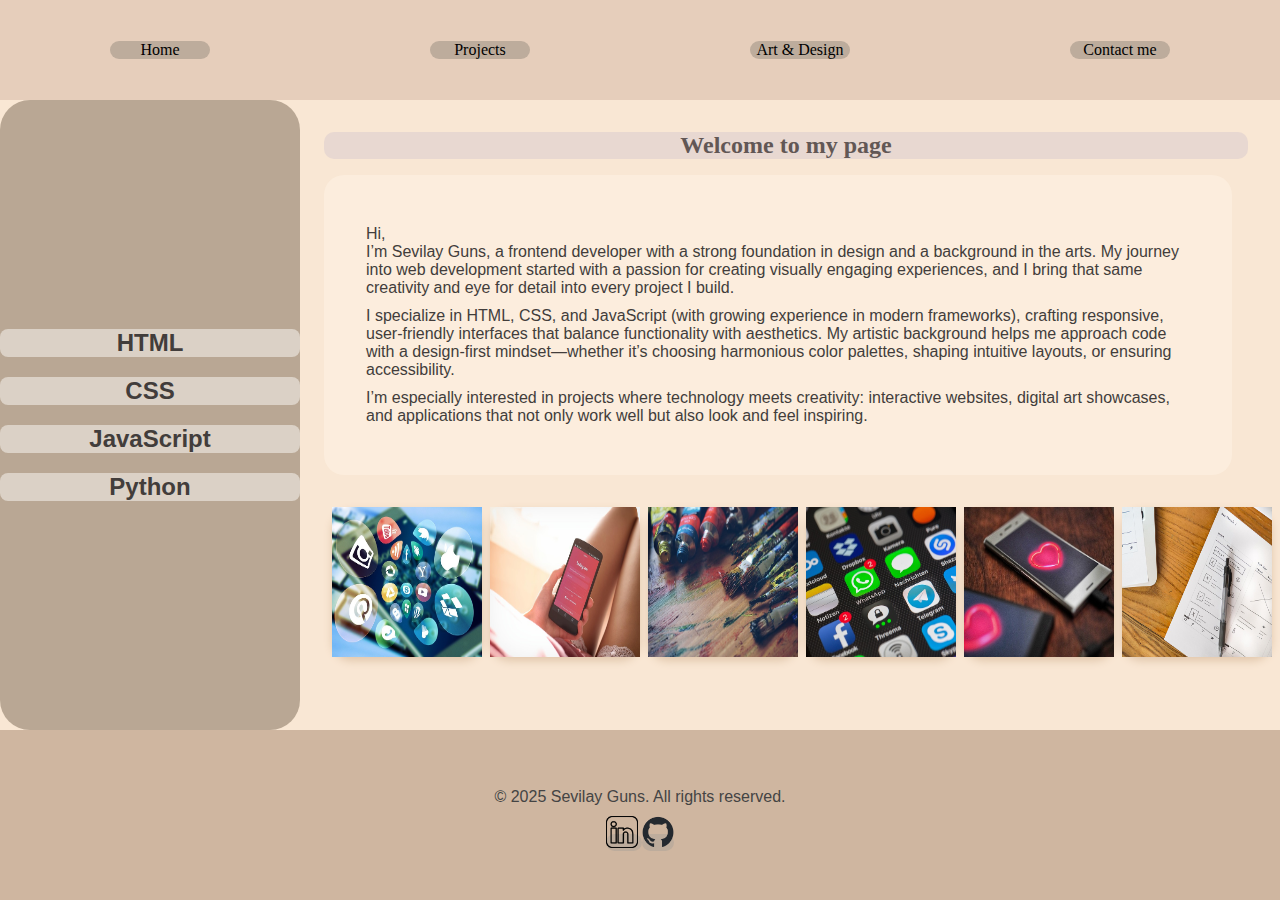
<file: index.html>
<html lang="en">
  <head>
    <meta charset="UTF-8" />
    <meta name="viewport" content="width=device-width, initial-scale=1.0" />
    <title>Home Page</title>
    <link rel="stylesheet" href="style/style.css" />
  </head>
  <body>
    <header class="header-container">
      <button class="header-nav-button">
        <img src="img/menu.png" alt="button" height="32px" width="32px" />
      </button>
      <div class="header-nav">
        <a class="menu-item active" href="index.html">Home</a>
        <a class="menu-item" href="Projects.html">Projects</a>
        <a class="menu-item" href="Art.html">Art & Design</a>
        <a class="menu-item" href="Contact.html">Contact me</a>
      </div>
    </header>

    <aside class="sidebar">
      <h2>HTML</h2>
      <h2>CSS</h2>
      <h2>JavaScript</h2>
      <h2>Python</h2>
    </aside>

    <main class="main">
      <h1>Welcome to my page</h1>
      <div class="main-welcome-text">
        <p>
          Hi,<br />
          I’m Sevilay Guns, a frontend developer with a strong foundation in design and a background in the arts. My journey into web development started with a passion for creating visually engaging
          experiences, and I bring that same creativity and eye for detail into every project I build.<br />
        </p>
        <p>
          I specialize in HTML, CSS, and JavaScript (with growing experience in modern frameworks), crafting responsive, user-friendly interfaces that balance functionality with aesthetics. My
          artistic background helps me approach code with a design-first mindset—whether it’s choosing harmonious color palettes, shaping intuitive layouts, or ensuring accessibility.<br />
        </p>
        <p>
          I’m especially interested in projects where technology meets creativity: interactive websites, digital art showcases, and applications that not only work well but also look and feel
          inspiring.
        </p>
      </div>

      <div class="main-all-boxes">
        <div class="box">
          <img src="img/1.jpg" alt="" height="150px" width="150px" />
        </div>
        <div class="box">
          <img src="img/2.jpg" alt="" height="150" width="150px" />
        </div>
        <div class="box">
          <img src="img/3.jpg" alt="" height="150" width="150px" />
        </div>
        <div class="box">
          <img src="img/4.jpg" alt="" height="150" width="150px" />
        </div>
        <div class="box">
          <img src="img/5.jpg" alt="" height="150" width="150px" />
        </div>
        <div class="box">
          <img src="img/6.jpg" alt="" height="150" width="150px" />
        </div>
      </div>
    </main>
    <footer>
      <p>&copy; 2025 Sevilay Guns. All rights reserved.</p>

      <a class="linked_in_logo" href="https://www.linkedin.com/in/sevilay-g-1662282a3/">
        <img src="img/linked_in_logo.png" alt="" />
      </a>

      <a class="github_logo" href="https://github.com/sevilayakcay">
        <img src="img/github-mark.png" alt="" />
      </a>
    </footer>
  </body>
</html>
</file>
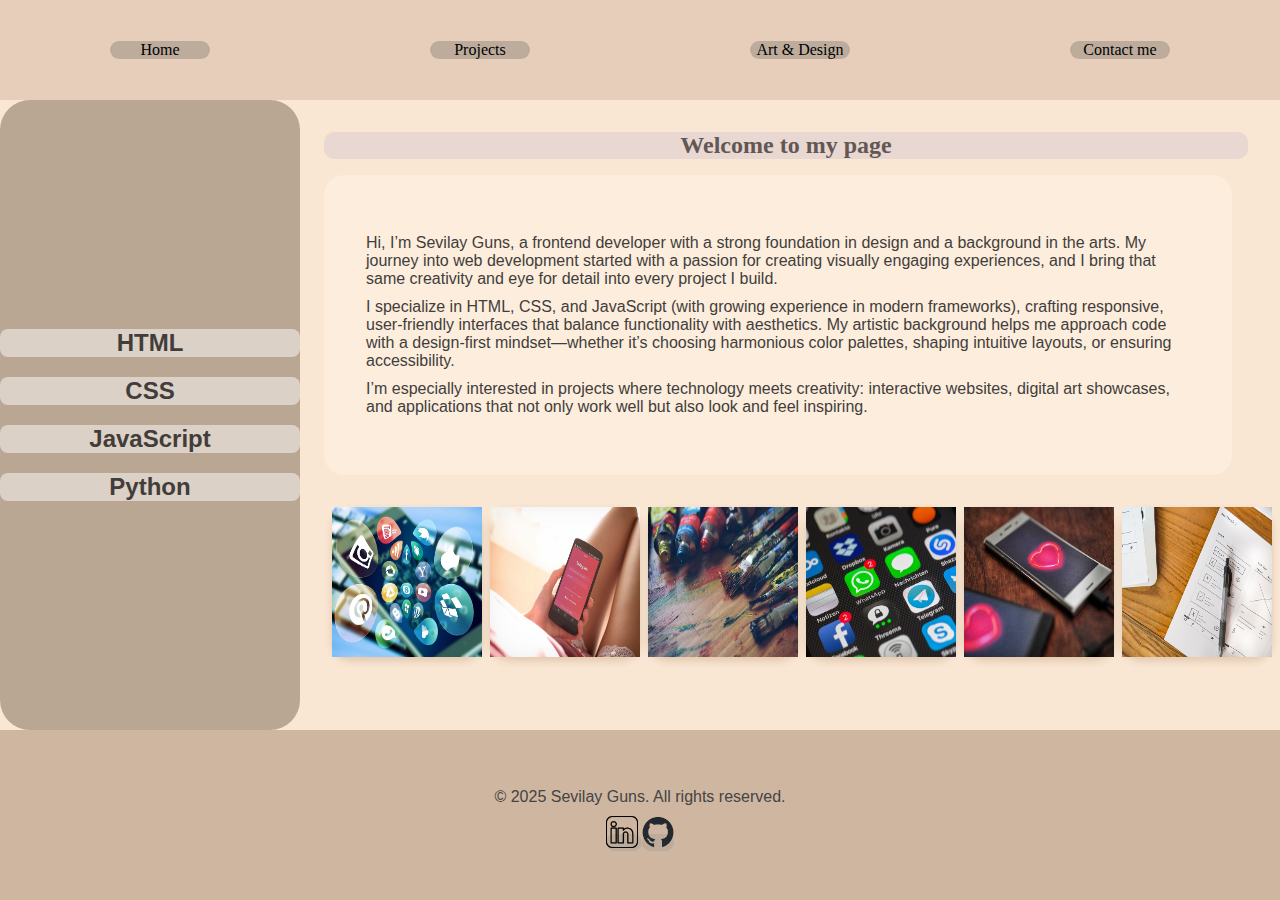
<file: Index.html>
<html lang="en">
  <head>
    <meta charset="UTF-8" />
    <meta name="viewport" content="width=device-width, initial-scale=1.0" />
    <title>Home Page</title>
    <link rel="stylesheet" href="style/style.css" />
  </head>
  <body>
    <header class="header-container">
      <button class="header-nav-button">
        <img src="img/menu.png" alt="button" height="32px" width="32px" />
      </button>
      <div class="header-nav">
        <a href="Index.html" target="_blank">Home</a>
        <a href="Project.html" target="_blank">Projects</a>
        <a href="Art&design.html" target="_blank">Art & Design</a>
        <a href="Contact.html" target="_blank">Contact me</a>
      </div>
    </header>

    <aside class="sidebar">
      <h2>HTML</h2>
      <h2>CSS</h2>
      <h2>JavaScript</h2>
      <h2>Python</h2>
    </aside>

    <main class="main">
      <h1>Welcome to my page</h1>
      <div class="main-welcome-text">
        <p>
          Hi, I’m Sevilay Guns, a frontend developer with a strong foundation in
          design and a background in the arts. My journey into web development
          started with a passion for creating visually engaging experiences, and
          I bring that same creativity and eye for detail into every project I
          build.<br />
        </p>
        <p>
          I specialize in HTML, CSS, and JavaScript (with growing experience in
          modern frameworks), crafting responsive, user-friendly interfaces that
          balance functionality with aesthetics. My artistic background helps me
          approach code with a design-first mindset—whether it’s choosing
          harmonious color palettes, shaping intuitive layouts, or ensuring
          accessibility.<br />
        </p>
        <p>
          I’m especially interested in projects where technology meets
          creativity: interactive websites, digital art showcases, and
          applications that not only work well but also look and feel inspiring.
        </p>
      </div>

      <div class="main-all-boxes">
        <div class="box">
          <img src="img/1.jpg" alt="" height="150px" width="150px" />
        </div>
        <div class="box">
          <img src="img/2.jpg" alt="" height="150" width="150px" />
        </div>
        <div class="box">
          <img src="img/3.jpg" alt="" height="150" width="150px" />
        </div>
        <div class="box">
          <img src="img/4.jpg" alt="" height="150" width="150px" />
        </div>
        <div class="box">
          <img src="img/5.jpg" alt="" height="150" width="150px" />
        </div>
        <div class="box">
          <img src="img/6.jpg" alt="" height="150" width="150px" />
        </div>
      </div>
    </main>
    <footer>
      <p>&copy; 2025 Sevilay Guns. All rights reserved.</p>

      <a
        class="linked_in_logo"
        href="https://www.linkedin.com/in/sevilay-g-1662282a3/"
      >
        <img src="img/linked_in_logo.png" alt="" />
      </a>

      <a class="github_logo" href="https://github.com/sevilayakcay">
        <img src="img/github-mark.png" alt="" />
      </a>
    </footer>
  </body>
</html>
</file>
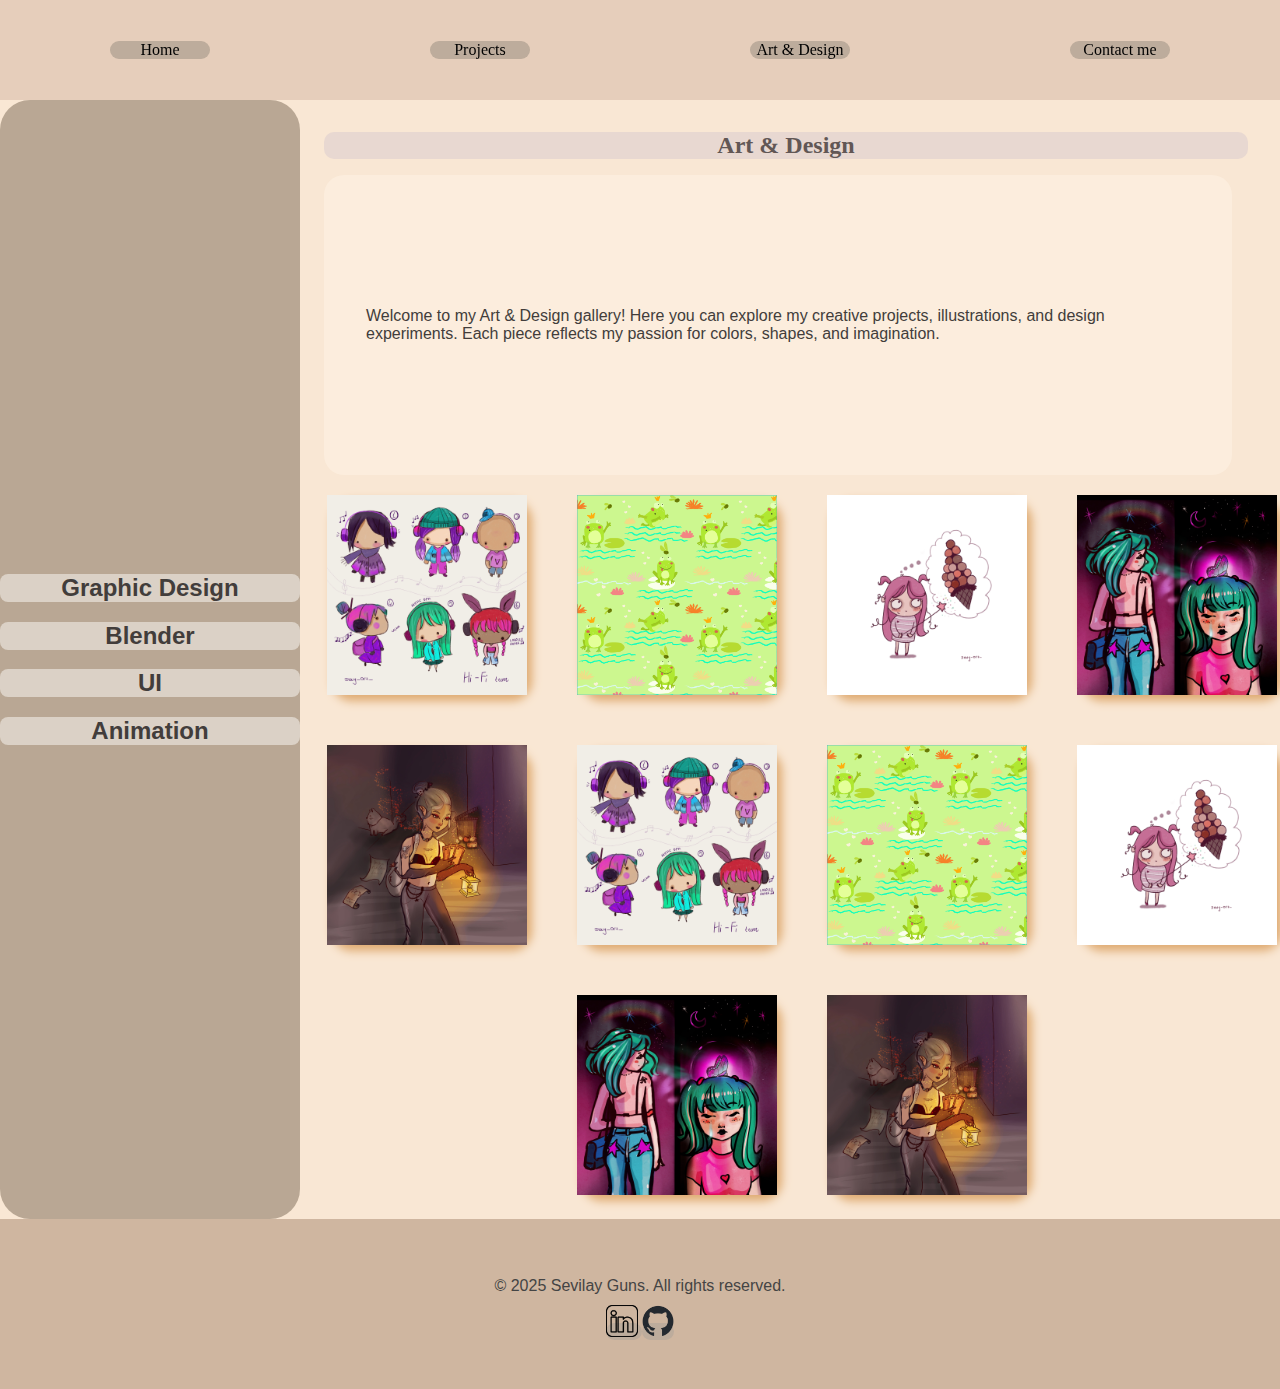
<file: Art.html>
<html lang="en">
  <head>
    <meta charset="UTF-8" />
    <meta name="viewport" content="width=device-width, initial-scale=1.0" />
    <title>Home Page</title>
    <link rel="stylesheet" href="style/style.css" />
    <link rel="stylesheet" href="style/Art.css" />
  </head>
  <body>
    <header class="header-container">
      <button class="header-nav-button">
        <img src="img/menu.png" alt="button" height="32px" width="32px" />
      </button>
      <div class="header-nav">
        <a class="menu-item" href="index.html">Home</a>
        <a class="menu-item" href="Projects.html">Projects</a>
        <a class="menu-item active" href="Art.html">Art & Design</a>
        <a class="menu-item" href="Contact.html">Contact me</a>
      </div>
    </header>

    <aside class="sidebar">
      <h2>Graphic Design</h2>
      <h2>Blender</h2>
      <h2>UI</h2>
      <h2>Animation</h2>
    </aside>

    <main class="main">
      <h1>Art & Design</h1>
      <div class="main-welcome-text">
        <p>
          Welcome to my Art & Design gallery! Here you can explore my creative projects, illustrations, and design experiments. Each piece reflects my passion for colors, shapes, and imagination.<br />
        </p>
      </div>

      <div class="main-art-gallery">
        <div class="art-gallery-boxes">
          <img src="img/art-gallery-1.jpg" alt="" height="auto" width="100%" />
        </div>

        <div class="art-gallery-boxes">
          <img src="img/art-gallery-2.png" alt="" height="auto" width="100%" />
        </div>

        <div class="art-gallery-boxes">
          <img src="img/art-gallery-3.png" alt="" height="auto" width="100%" />
        </div>

        <div class="art-gallery-boxes">
          <img src="img/art-gallery-4.jpg" alt="" height="auto" width="100%" />
        </div>

        <div class="art-gallery-boxes">
          <img src="img/art-gallery-5.jpg" alt="" height="auto" width="100%" />
        </div>

        <div class="art-gallery-boxes">
          <img src="img/art-gallery-1.jpg" alt="" height="auto" width="100%" />
        </div>

        <div class="art-gallery-boxes">
          <img src="img/art-gallery-2.png" alt="" height="auto" width="100%" />
        </div>

        <div class="art-gallery-boxes">
          <img src="img/art-gallery-3.png" alt="" height="auto" width="100%" />
        </div>

        <div class="art-gallery-boxes">
          <img src="img/art-gallery-4.jpg" alt="" height="auto" width="100%" />
        </div>

        <div class="art-gallery-boxes">
          <img src="img/art-gallery-5.jpg" alt="" height="auto" width="100%" />
        </div>
      </div>
    </main>
    <footer>
      <p>&copy; 2025 Sevilay Guns. All rights reserved.</p>

      <a class="linked_in_logo" href="https://www.linkedin.com/in/sevilay-g-1662282a3/">
        <img src="img/linked_in_logo.png" alt="" />
      </a>

      <a class="github_logo" href="https://github.com/sevilayakcay">
        <img src="img/github-mark.png" alt="" />
      </a>
    </footer>
  </body>
</html>
</file>
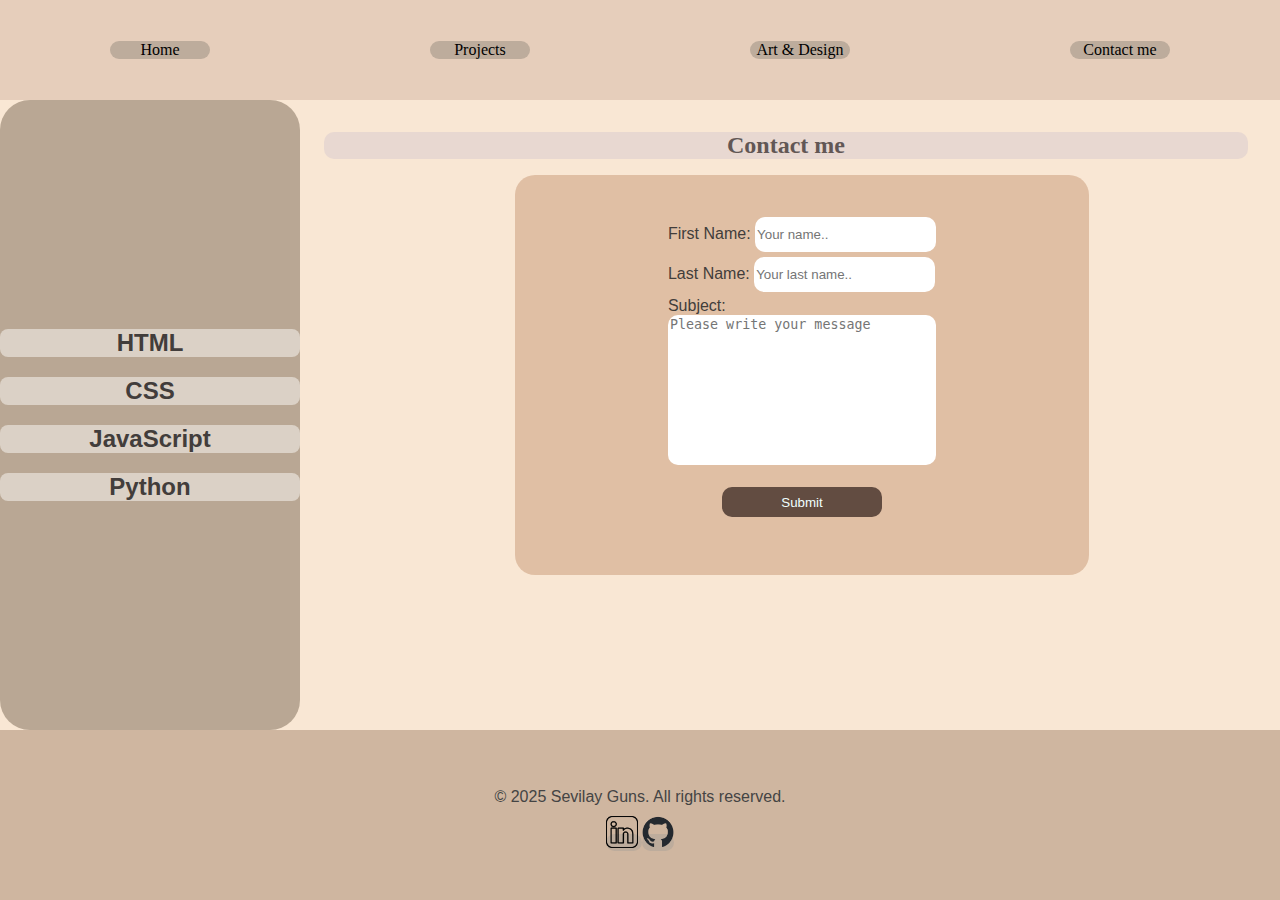
<file: Contact.html>
<html lang="en">
  <head>
    <meta charset="UTF-8" />
    <meta name="viewport" content="width=device-width, initial-scale=1.0" />
    <title>Home Page</title>
    <link rel="stylesheet" href="style/style.css" />
    <link rel="stylesheet" href="style/Contact.css">
  </head>
<body>
  <header class="header-container">

      <button class="header-nav-button">
        <img src="img/menu.png" alt="button" height="32px" width="32px" />
      </button>

      <div class="header-nav">
        <a class="menu-item " href="index.html">Home</a>
        <a class="menu-item " href="Projects.html">Projects</a>
        <a  class="menu-item " href="Art.html">Art & Design</a>
        <a class="menu-item active" href="Contact.html">Contact me</a>
      </div>
  </header>

     <aside class="sidebar">
      <h2>HTML</h2>
      <h2>CSS</h2>
      <h2>JavaScript</h2>
      <h2>Python</h2>
    </aside>

  <main class="main">
      <h1>Contact me</h1>
       <div class="form-container">
          <form action="mailto: sevilayakcay@gmail.com" method="POST" enctype="text/plain">
            
            <div class="form-input">
              <label for="fname">First Name:</label>
              <input type="text"id="fname"name="firstname" placeholder="Your name.." required/>
            </div> 

            <div class="form-input">
              <label for="lname">Last Name:</label>
              <input type="text" id="lname" name="lastname" placeholder="Your last name.." required/>
            </div>

           <div class="form-input">
              <label for="subject">Subject:</label>
              <textarea id="subject" name="subject" placeholder="Please write your message" required></textarea>
           </div>

           <div class="submit">
              <button type="submit">Submit</button>
          </div>
          </form>
         </div> 
      </div> 
  </main>

  <footer>
      <p>&copy; 2025 Sevilay Guns. All rights reserved.</p>
       <a class="linked_in_logo"href="https://www.linkedin.com/in/sevilay-g-1662282a3/">
         <img src="img/linked_in_logo.png" alt="" />
       </a>

        <a class="github_logo" href="https://github.com/sevilayakcay">
          <img src="img/github-mark.png" alt="" />
      </a>
  </footer>
</body>
</html>
</file>
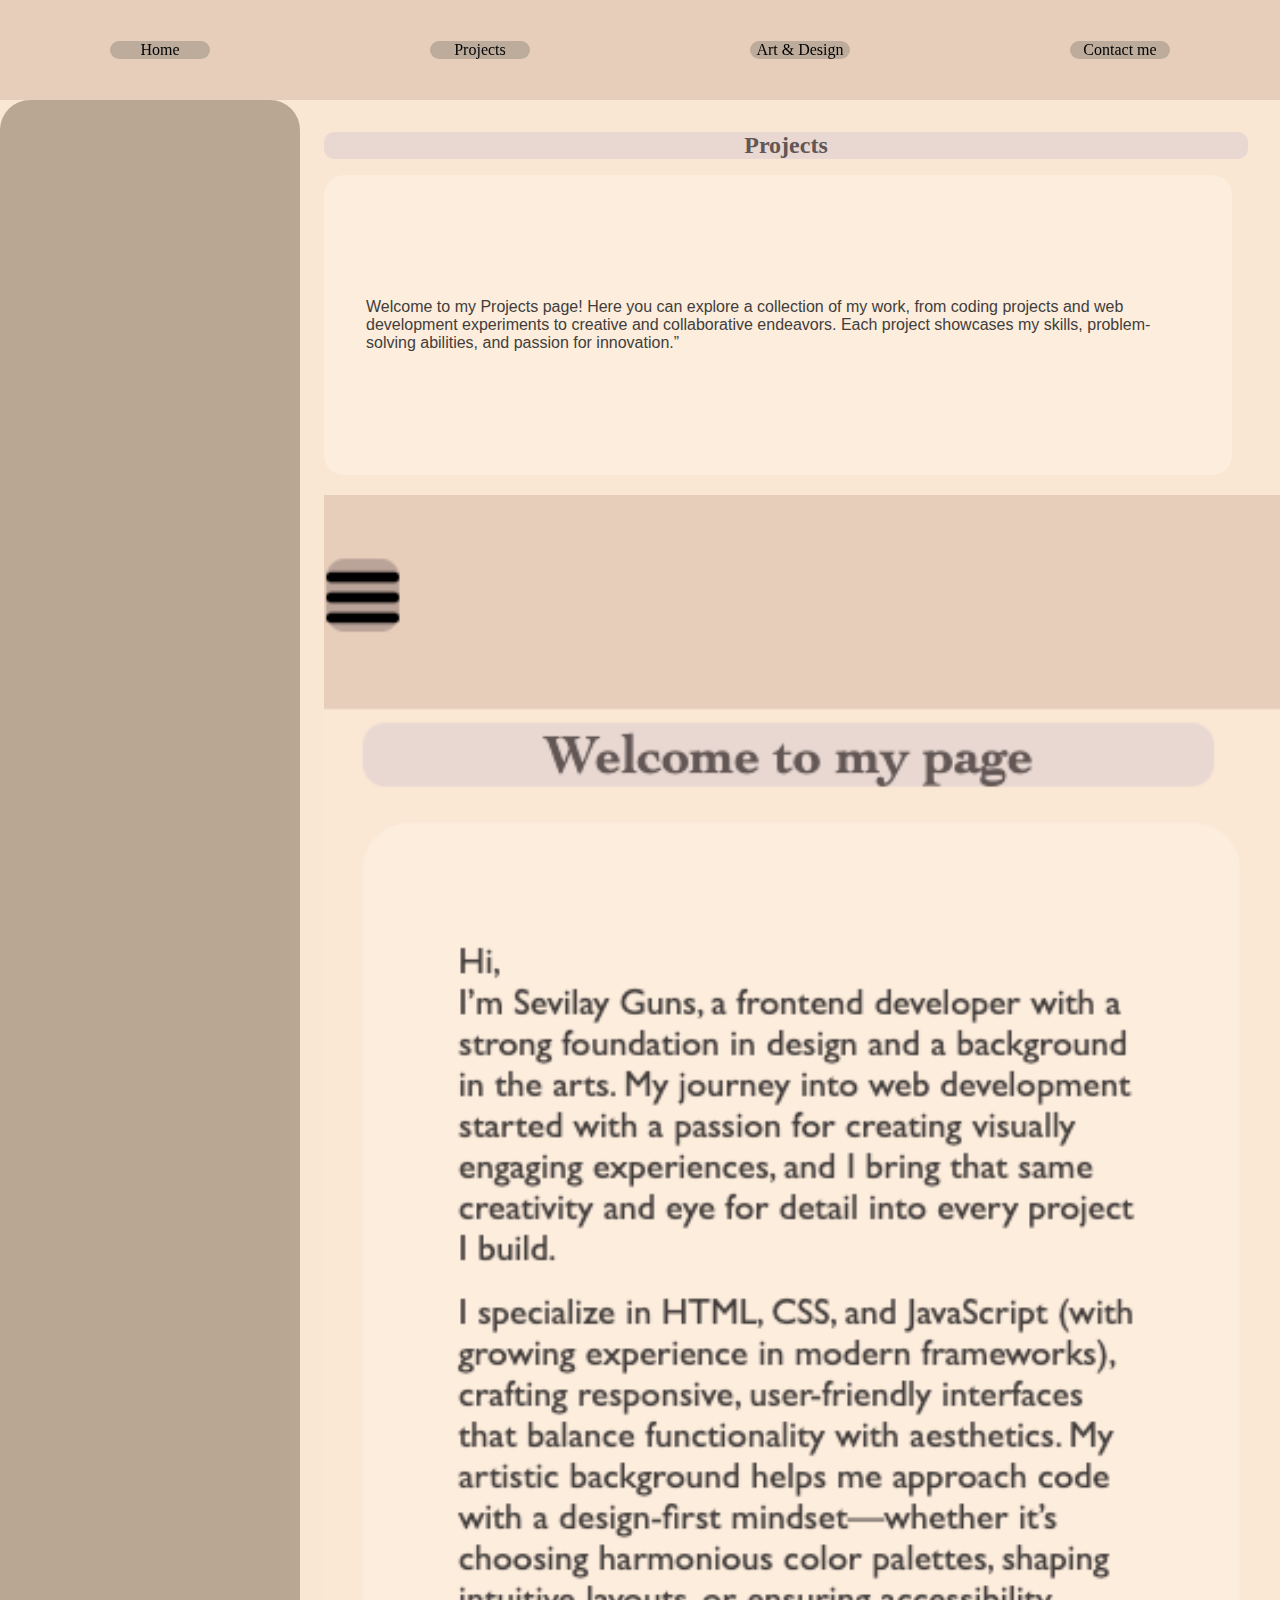
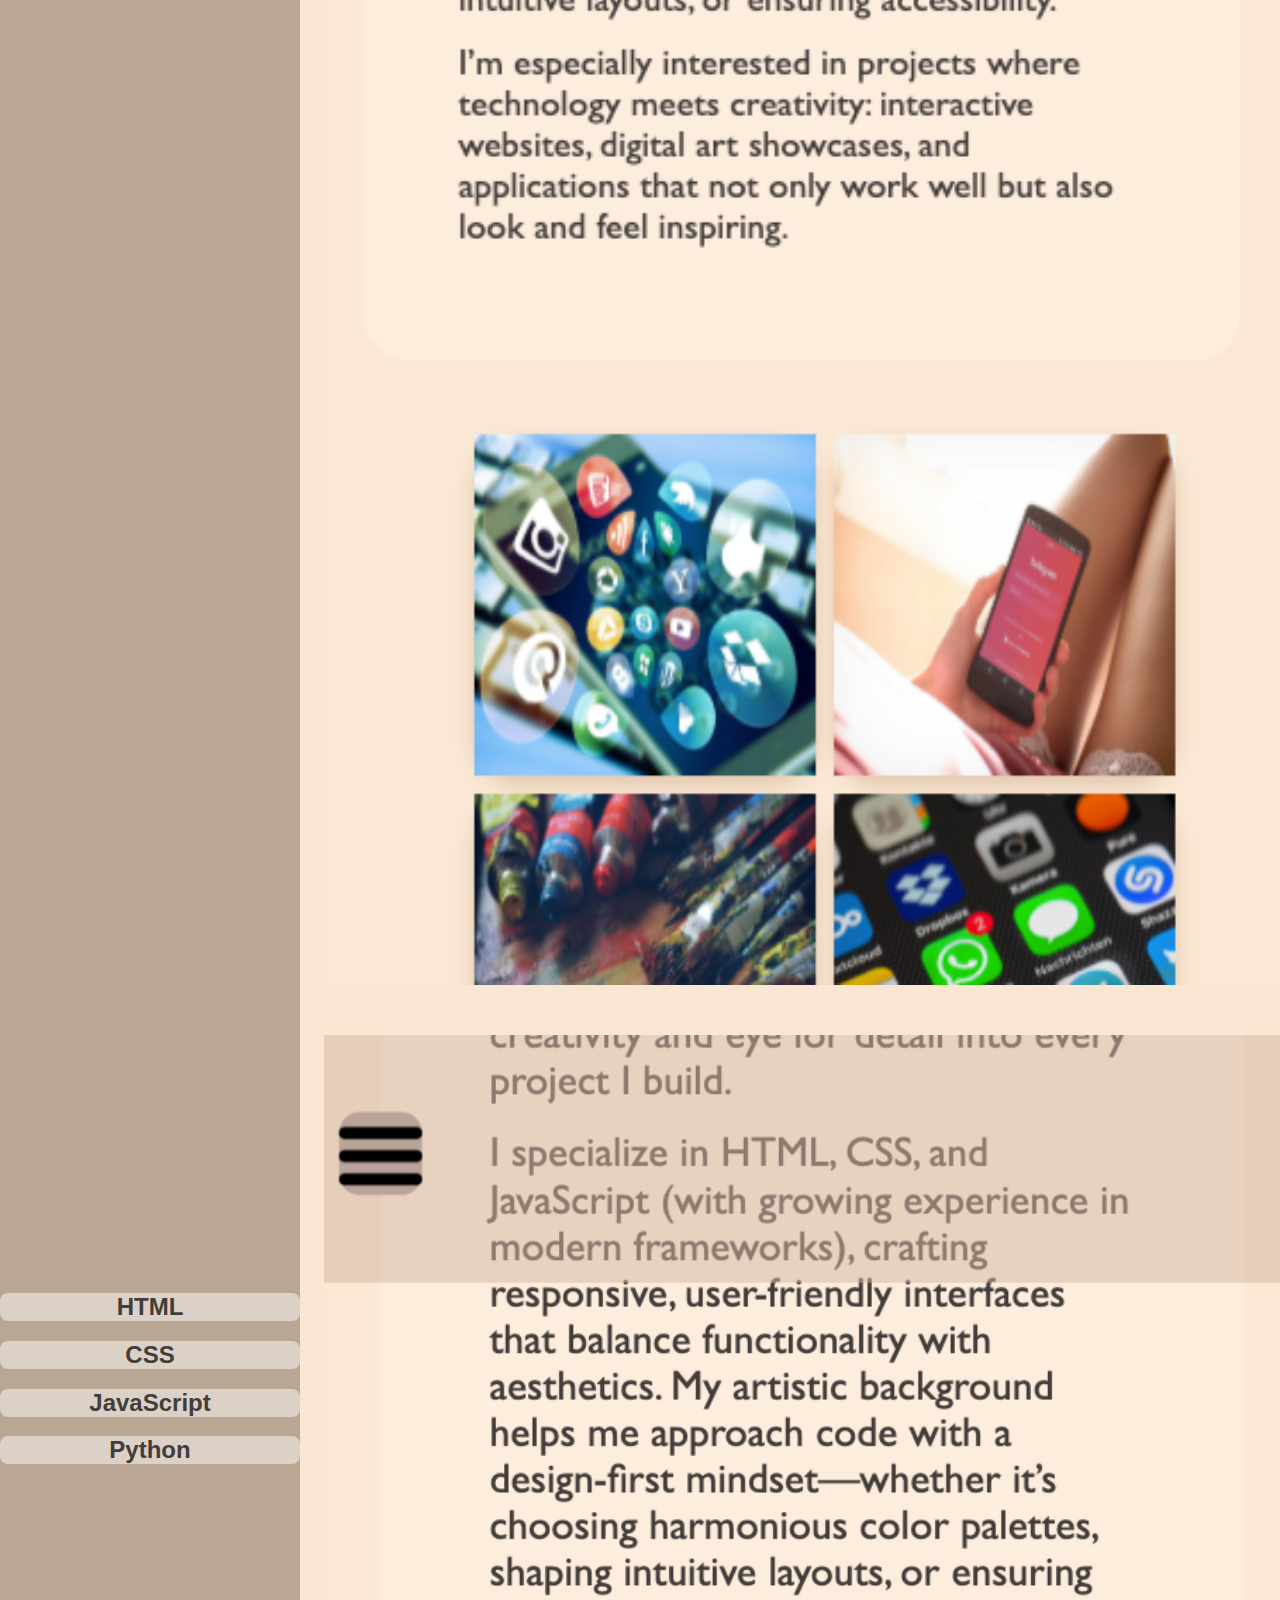
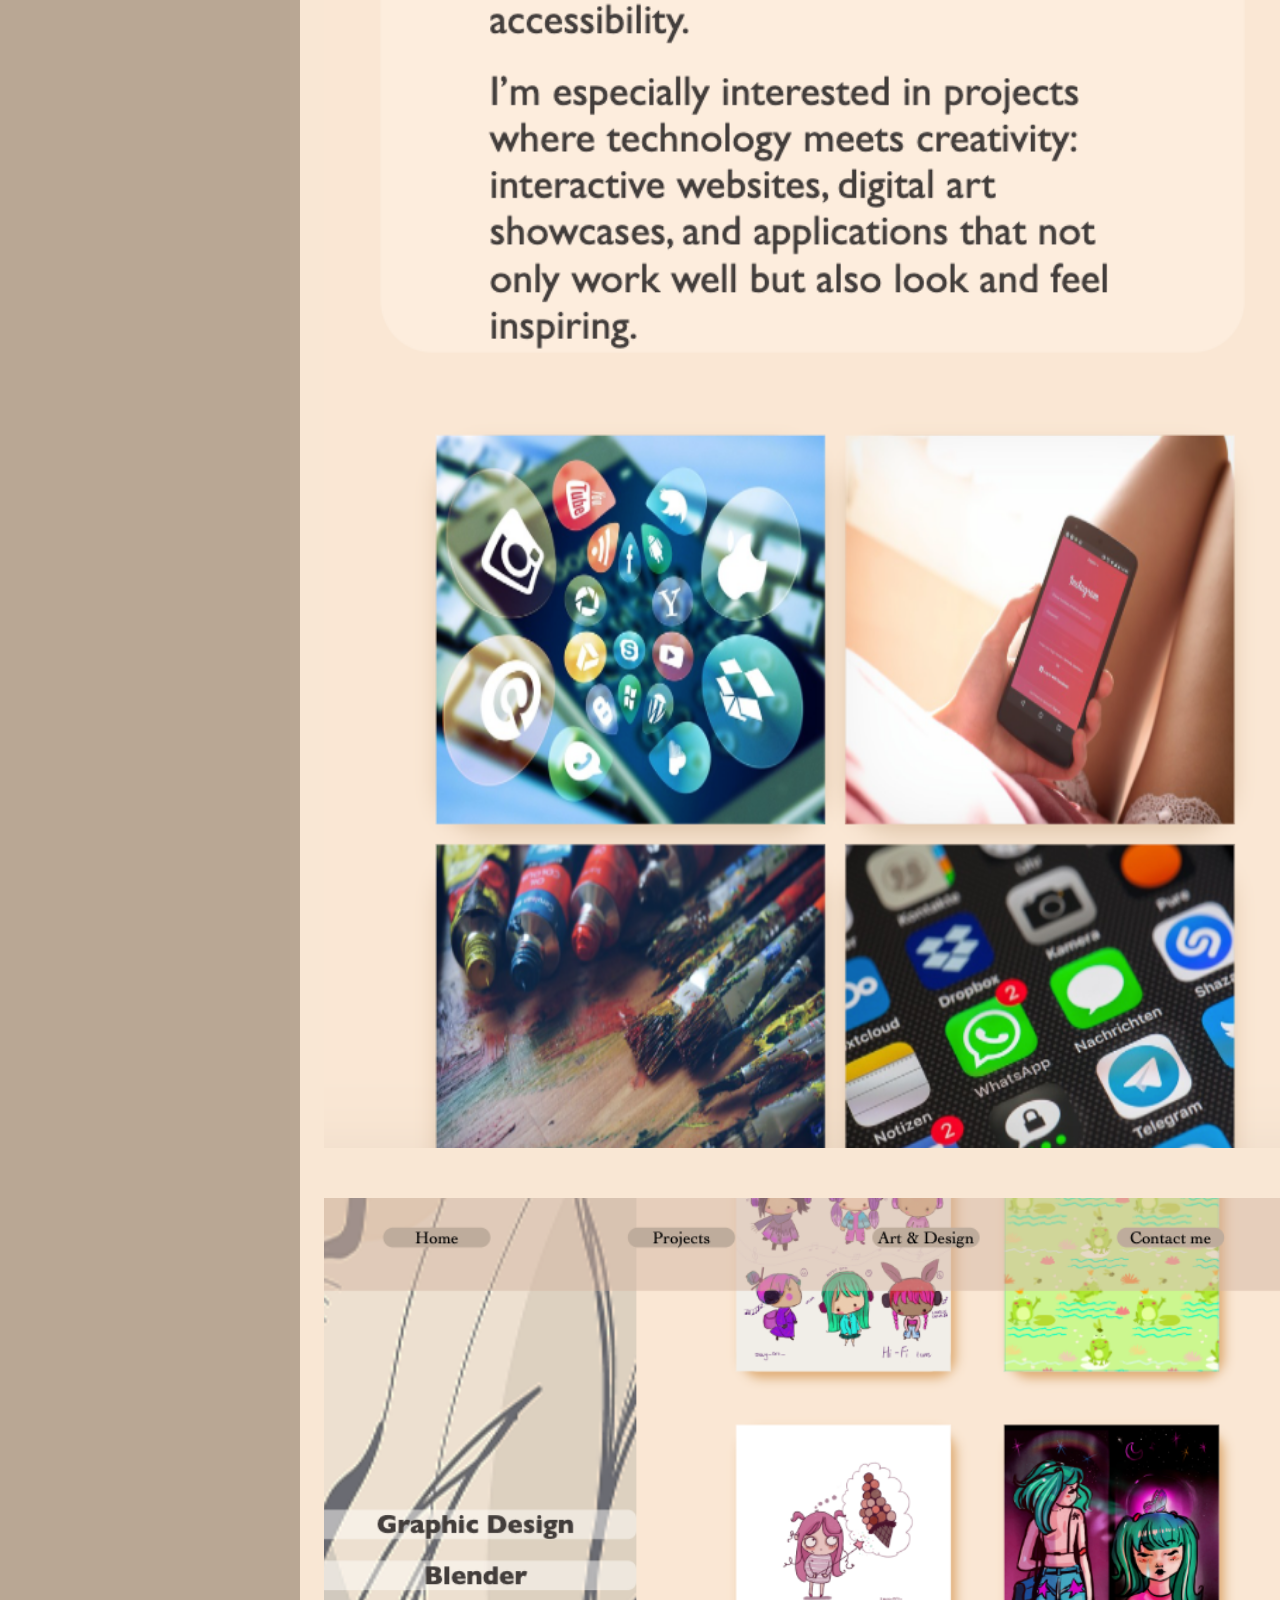
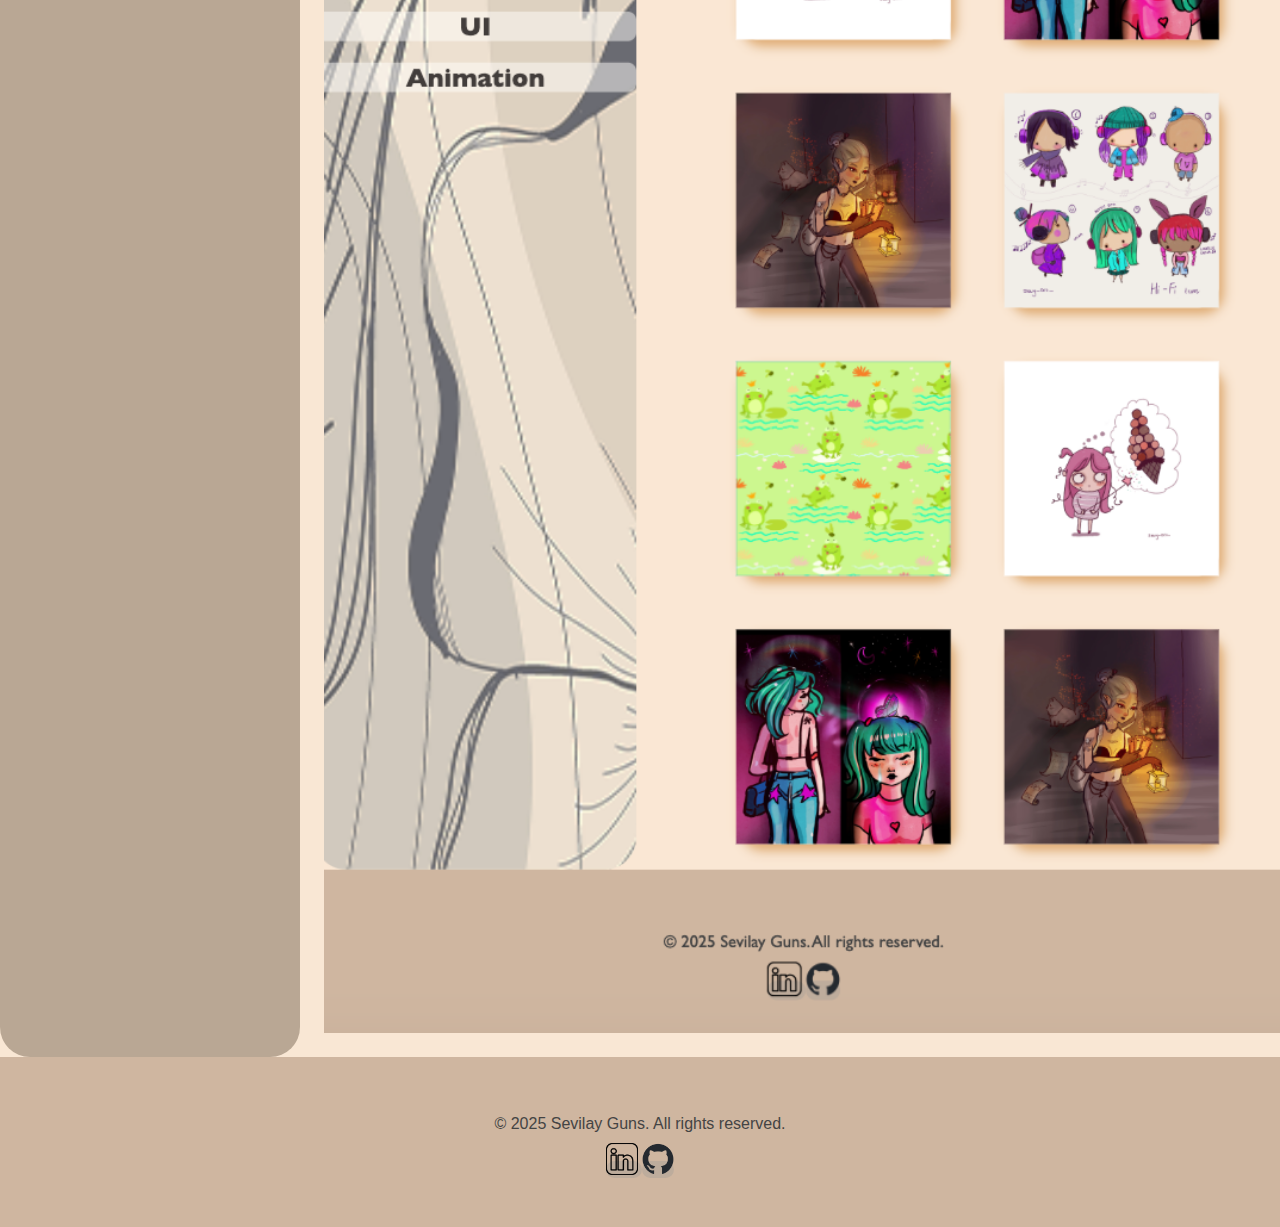
<file: Projects.html>
<html lang="en">
  <head>
    <meta charset="UTF-8" />
    <meta name="viewport" content="width=device-width, initial-scale=1.0" />
    <title>Home Page</title>
    <link rel="stylesheet" href="style/style.css" />
    <link rel="stylesheet" href="style/Projects.css" />
  </head>
  <body>
    <header class="header-container">
      <button class="header-nav-button">
        <img src="img/menu.png" alt="button" height="32px" width="32px" />
      </button>
      <div class="header-nav">
        <a class="menu-item" href="index.html">Home</a>
        <a class="menu-item active" href="Projects.html">Projects</a>
        <a class="menu-item" href="Art.html">Art & Design</a>
        <a class="menu-item" href="Contact.html">Contact me</a>
      </div>
    </header>

    <aside class="sidebar">
      <h2>HTML</h2>
      <h2>CSS</h2>
      <h2>JavaScript</h2>
      <h2>Python</h2>
    </aside>

    <main class="main">
      <h1>Projects</h1>
      <div class="main-welcome-text">
        <p>
          Welcome to my Projects page! Here you can explore a collection of my work, from coding projects and web development experiments to creative and collaborative endeavors. Each project
          showcases my skills, problem-solving abilities, and passion for innovation.”<br />
        </p>
      </div>

      <div class="projects-gallery">
        <div class="projects-boxes">
          <img src="img/project_1.png" alt="" height="auto" width="100%" />
        </div>
        <div class="projects-boxes">
          <img src="img/project_2.png" alt="" height="auto" width="100%" />
        </div>
        <div class="projects-boxes">
          <img src="img/project_3.png" alt="" height="auto" width="100%" />
        </div>
      </div>
    </main>
    <footer>
      <p>&copy; 2025 Sevilay Guns. All rights reserved.</p>

      <a class="linked_in_logo" href="https://www.linkedin.com/in/sevilay-g-1662282a3/">
        <img src="img/linked_in_logo.png" alt="" />
      </a>

      <a class="github_logo" href="https://github.com/sevilayakcay">
        <img src="img/github-mark.png" alt="" />
      </a>
    </footer>
  </body>
</html>
</file>
<file: style/style.css>
*{
  box-sizing: border-box;
}
html{
  height: 100vh;
}

body{
  margin: 0;
  background-color: #f9e7d4;
  height: 100vh;
  display: grid;
  grid-template-columns: 300px 2fr ;
  grid-template-rows: 100px 1fr auto;
  grid-template-areas:
  "header header" 
  "sidebar main"
  "footer footer";
  font-family: 'Gill Sans', 'Gill Sans MT', Calibri, 'Trebuchet MS', sans-serif;
  color: rgb(66, 61, 59);
}
header{
    top: 0;
    position: sticky;
    align-content: center;
    grid-area: header;
    background-color: rgba(212, 182, 162, 0.5);
    width: 100%;
    height: 100%;
}

.header-nav {
    display: flex;
    justify-content: space-around;
    align-items: center;
    font-family: Cambria, Cochin, Georgia, Times, 'Times New Roman', serif;
}

a{
    background-color: rgb(189, 172, 156);
    border-radius: 20px;
    width: 100px;
    text-align: center;
    text-decoration: none;
    color: black;
}
a:hover{
    background-color: rgb(200, 150, 120);
    color: black;
    box-shadow: 4px 4px 3px 1px rgb(170, 129, 96);
}
.header-nav-button{
    display: none;
}


.sidebar{
    grid-area: sidebar;
    background-color: rgba(121, 104, 84, 0.5);
    background-size: cover;
    background-position: center;
    border-radius: 30px;
    place-items: center;
    align-content: center;
}
h2{
    background-color: rgba(254, 252, 248,0.5);
    width: 100%;
    text-align: center;
    border-radius: 0.5rem;
 }

main{
    grid-area: main;
    background-color: #f9e7d4;
    padding-left: 1.5rem;
    padding-bottom: 1.5rem;
}

h1{
    display:block;
    background-color: rgb(232, 216, 209);
    text-align: center;
    color: rgb(98, 87, 85);
    margin-top: 2rem;
    border-radius: 10px;
    font-family: Cambria, Cochin, Georgia, Times, 'Times New Roman', serif;
    font-size: 1.5rem;
    margin-right: 2rem;
}
.main-welcome-text{
    background-color: rgb(255, 243, 230,0.5);
    height: 300px;
    width: 95%;
    border-radius: 20px;
    align-content: center;
    padding-left: 2rem;
    padding-right: 2rem;
    margin-right:1.5rem ;
}
p { 
    display: flex;
    margin:10px;
    flex-direction: column;
}
.main-all-boxes{
    display: flex;
    justify-content: center;
    flex-wrap: wrap;
    gap: 0.5rem;
    margin-top: 2rem;
 
}
.box {
   background-color: rgb(221, 202, 178);
   height: 150px;
   width: 150px;
   border-radius: 20px;
   box-shadow:0 4px 8px  #e1c7ac;
}

.box:hover{
    background-color: rgb(204, 162, 138);
}
 

footer{
    grid-area: footer;
    background-color: rgb(207, 182, 160);
    color: rgb(68, 68, 68);
    padding: 3em;
    text-align: center;
}
footer img{
    height: 2rem;
    width: 2rem;
}

.linked_in_logo:hover,
.github_logo:hover {
  all: unset;      
  cursor: pointer;  
}


@media  (max-width: 768px){
    body{
        grid-template-columns: 1fr;
        grid-template-areas:
      "header"
      "main"
      "footer";
      }
     .sidebar{
        display: none;
     }
   
    .header-nav {
        display: none;
    }
   .header-nav-button{
        display: flex;
        height: 2rem;
        width: 2rem;
        cursor: pointer;
        justify-content: center;
        list-style-type: none;
        border: none;      
        background-color:rgb(185, 163, 151) ;
        border-radius: 0.5rem;
        margin-left: 0.5rem;
}
}
   
@media  (max-width: 850px){
     .main-welcome-text{
        width: 95%;
        margin-bottom: 2rem;
        flex-grow: 1;
        height: 500px;
}
}
</file>
<file: style/Art.css>
.main-art-gallery{
    display: flex;
    flex-wrap: wrap;
    justify-content: center;
    gap: 50px;
    margin-top: 20px;
}
.art-gallery-boxes{
   height: 200px;
   width: 200px;
   border-radius: 20px;
   box-shadow:5px 6px 10px  #dfab72;
}
</file>
<file: style/Contact.css>
.form-container{
    display: grid;
    background-color: rgb(224, 191, 164);
    height: 400px;
    width: 60%;
    place-items: center;
    margin: 0 auto;
    border-radius: 20px;
}
.form-input{
    height: 40px;
    width: 100%;
}
input{
   border: 0 solid;
   border-radius: 10px;
   height: 35px;
}

.submit{
    display: flex;
    justify-content: center;
    align-items: flex-end;
    height: 45%;
}

button:hover{
    background-color: rgb(227, 198, 178);
    color: rgb(65, 40, 33);
    box-shadow: 4px 4px 8px rgb(98, 77, 54);
    border-radius: 10px;
}
button{
    background-color: rgb(98, 76, 65);
    color: azure;
    border: 0 solid;
    height: 30px;
    width: 60%;
    border-radius: 10px;
 }
textarea{
    border: 0 solid;
    height: 150px;
    width: 100%;
    resize: none;
    border-radius:10px;
}
input:focus,
textarea:focus,
button:focus {             
 outline-color: rgb(255, 187, 127);  
}

@media  (max-width: 450px){
    .form-container{
        width: 80%;
}
}
</file>
<file: style/Projects.css>
.projects-gallery{
    display: flex;
    flex-wrap: wrap;
    justify-content: center;
    gap: 50px;
    margin-top: 20px;
}
.projects-boxes{
    height: auto;
    width: 100%;
}
</file>
